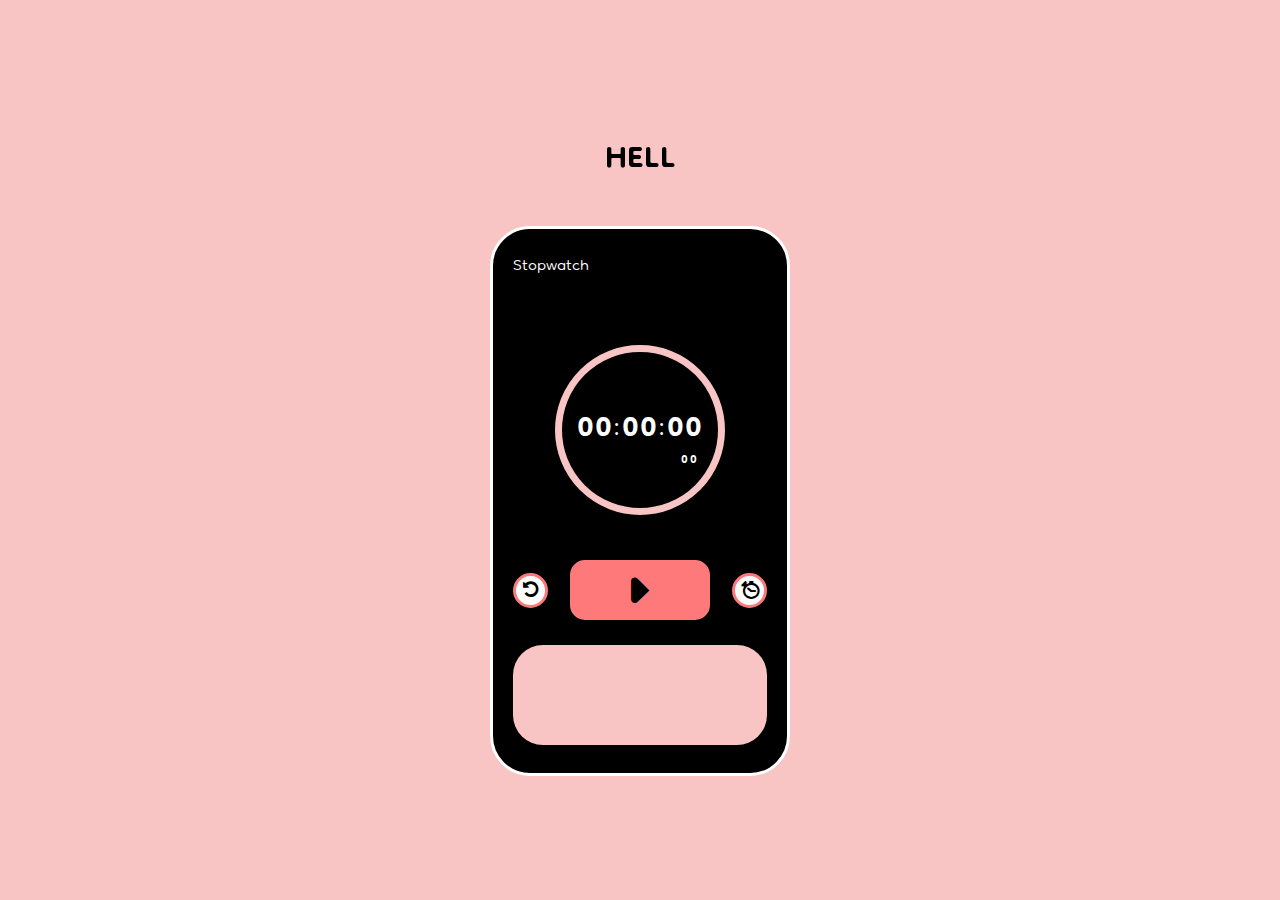
<file: index.html>
<!DOCTYPE html>
<html lang="en">
  <head>
    <meta charset="UTF-8" />
    <meta name="viewport" content="width=device-width, initial-scale=1.0" />
    <link rel="preconnect" href="https://fonts.googleapis.com" />
    <link rel="preconnect" href="https://fonts.gstatic.com" crossorigin />
    <link
      href="https://fonts.googleapis.com/css2?family=Dongle&display=swap"
      rel="stylesheet"
    />
    <link rel="stylesheet" href="src/fontello-0a8f8b3a/css/fontello.css" />
    <link rel="stylesheet" href="src/master.css" />
    <title>Stopwatch</title>
  </head>
  <body>
    <main>
      <h1>Stopwatch</h1>
      <section>
        <div class="time">
          <div>
            <h3 id="hour">00</h3>
            :
            <h3 id="minute">00</h3>
            :
            <h3 id="second">00</h3>
          </div>
          <h3 id="miliSecond">00</h3>
        </div>
        <div>
          <button id="reset">
            <span class="icon-ccw"></span>
          </button>
          <button id="play-pause">
            <span class="icon-play"></span>
            <span class="icon-pause hidden"></span>
          </button>
          <button id="lap">
            <span class="icon-stopwatch"></span>
          </button>
        </div>
        <ul id="lapList">
        </ul>
      </section>
    </main>
    <h2 id="info"></h2>

    <script src="src/master.js"></script>
  </body>
</html>
</file>
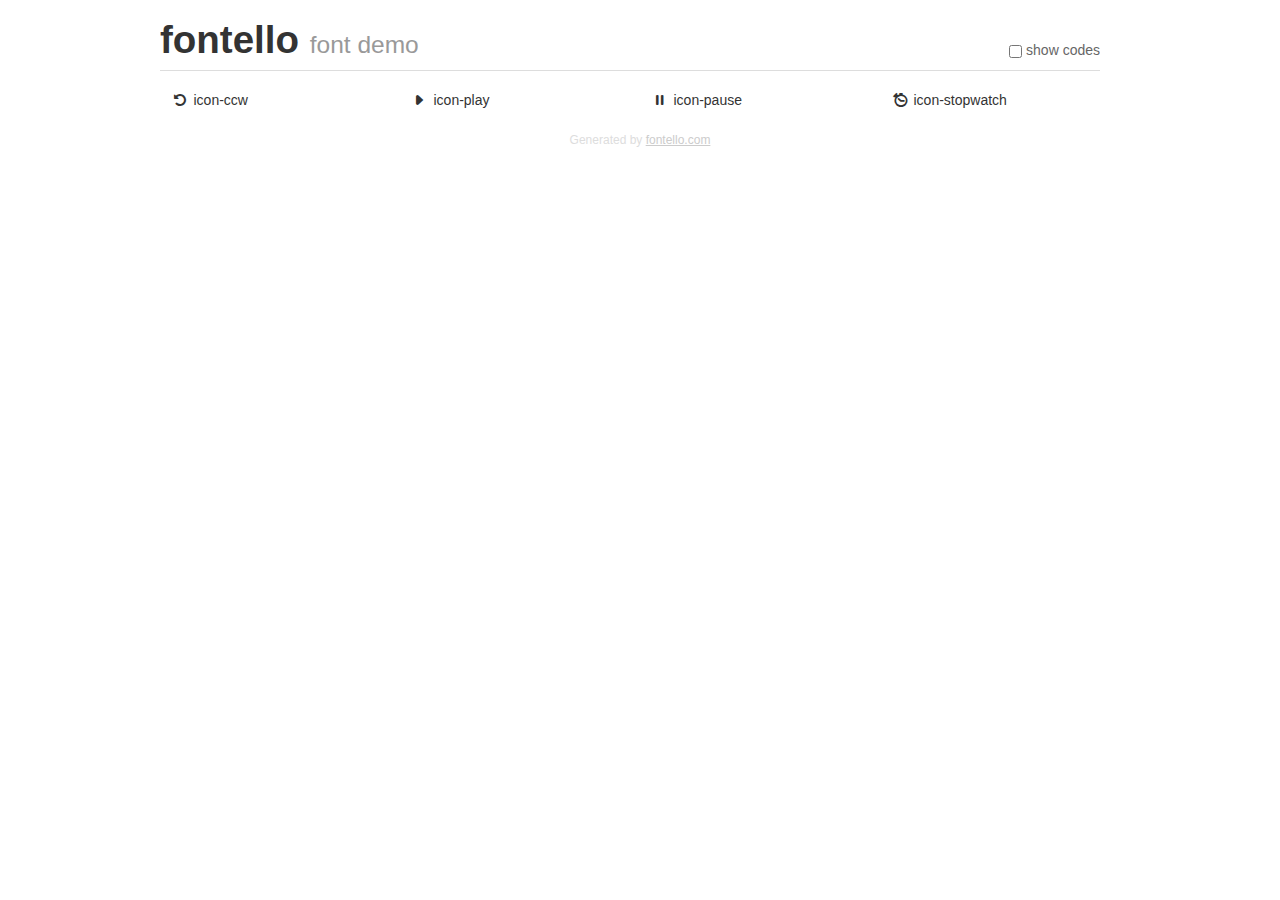
<file: src/fontello-0a8f8b3a/demo.html>
<!DOCTYPE html>
<html>
  <head>
  <!--[if lt IE 9]><script language="javascript" type="text/javascript" src="//html5shim.googlecode.com/svn/trunk/html5.js"></script><![endif]-->
  <meta charset="UTF-8">
  <style>
    html {
      font-size: 100%;
      -webkit-text-size-adjust: 100%;
      -ms-text-size-adjust: 100%;
    }
    a:focus {
      outline: thin dotted #333;
      outline: 5px auto -webkit-focus-ring-color;
      outline-offset: -2px;
    }
    a:hover,
    a:active {
      outline: 0;
    }
    input {
      margin: 0;
      font-size: 100%;
      vertical-align: middle;
      *overflow: visible;
      line-height: normal;
    }
    input::-moz-focus-inner {
      padding: 0;
      border: 0;
    }
    body {
      margin: 0;
      font-family: "Helvetica Neue", Helvetica, Arial, sans-serif;
      font-size: 14px;
      line-height: 20px;
      color: #333;
      background-color: #fff;
    }
    a {
      color: #08c;
      text-decoration: none;
    }
    a:hover {
      color: #005580;
      text-decoration: underline;
    }
    .row {
      margin-left: -20px;
      *zoom: 1;
    }
    .row:before,
    .row:after {
      display: table;
      content: "";
      line-height: 0;
    }
    .row:after {
      clear: both;
    }
    .span3 {
      float: left;
      min-height: 1px;
      margin-left: 20px;
      width: 220px;
    }
    .container {
      width: 940px;
      margin-right: auto;
      margin-left: auto;
      *zoom: 1;
    }
    .container:before,
    .container:after {
      display: table;
      content: "";
      line-height: 0;
    }
    .container:after {
      clear: both;
    }
    small {
      font-size: 85%;
    }
    h1 {
      margin: 10px 0;
      font-family: inherit;
      font-weight: bold;
      line-height: 20px;
      color: inherit;
      text-rendering: optimizelegibility;
      line-height: 40px;
      font-size: 38.5px;
    }
    h1 small {
      font-weight: normal;
      line-height: 1;
      color: #999;
      font-size: 24.5px;
    }

    body {
      margin-top: 90px;
    }
    .header {
      position: fixed;
      top: 0;
      left: 50%;
      margin-left: -480px;
      background-color: #fff;
      border-bottom: 1px solid #ddd;
      padding-top: 10px;
      z-index: 10;
    }
    .footer {
      color: #ddd;
      font-size: 12px;
      text-align: center;
      margin-top: 20px;
    }
    .footer a {
      color: #ccc;
      text-decoration: underline;
    }
    .the-icons {
      font-size: 14px;
      line-height: 24px;
    }
    .switch {
      position: absolute;
      right: 0;
      bottom: 10px;
      color: #666;
    }
    .switch input {
      margin-right: 0.3em;
    }
    .codesOn .i-name {
      display: none;
    }
    .codesOn .i-code {
      display: inline;
    }
    .i-code {
      display: none;
    }
    @font-face {
      font-family: 'fontello';
      src: url('./font/fontello.eot?35106920');
      src: url('./font/fontello.eot?35106920#iefix') format('embedded-opentype'),
           url('./font/fontello.woff?35106920') format('woff'),
           url('./font/fontello.ttf?35106920') format('truetype'),
           url('./font/fontello.svg?35106920#fontello') format('svg');
      font-weight: normal;
      font-style: normal;
    }
    .demo-icon {
      font-family: "fontello";
      font-style: normal;
      font-weight: normal;
      speak: never;
     
      display: inline-block;
      text-decoration: inherit;
      width: 1em;
      margin-right: .2em;
      text-align: center;
      /* opacity: .8; */
     
      /* For safety - reset parent styles, that can break glyph codes*/
      font-variant: normal;
      text-transform: none;
     
      /* fix buttons height, for twitter bootstrap */
      line-height: 1em;
     
      /* Animation center compensation - margins should be symmetric */
      /* remove if not needed */
      margin-left: .2em;
     
      /* You can be more comfortable with increased icons size */
      /* font-size: 120%; */
     
      /* Font smoothing. That was taken from TWBS */
      -webkit-font-smoothing: antialiased;
      -moz-osx-font-smoothing: grayscale;
     
      /* Uncomment for 3D effect */
      /* text-shadow: 1px 1px 1px rgba(127, 127, 127, 0.3); */
    }
    </style>
    <link rel="stylesheet" href="css/animation.css"><!--[if IE 7]><link rel="stylesheet" href="css/" + font.fontname + "-ie7.css"><![endif]-->
    <script>
      function toggleCodes(on) {
        var obj = document.getElementById('icons');
      
        if (on) {
          obj.className += ' codesOn';
        } else {
          obj.className = obj.className.replace(' codesOn', '');
        }
      }
    </script>
  </head>
  <body>
    <div class="container header">
      <h1>fontello <small>font demo</small></h1>
      <label class="switch">
        <input type="checkbox" onclick="toggleCodes(this.checked)">show codes
      </label>
    </div>
    <div class="container" id="icons">
      <div class="row">
        <div class="span3" title="Code: 0xe800">
          <i class="demo-icon icon-ccw">&#xe800;</i> <span class="i-name">icon-ccw</span><span class="i-code">0xe800</span>
        </div>
        <div class="span3" title="Code: 0xe801">
          <i class="demo-icon icon-play">&#xe801;</i> <span class="i-name">icon-play</span><span class="i-code">0xe801</span>
        </div>
        <div class="span3" title="Code: 0xe802">
          <i class="demo-icon icon-pause">&#xe802;</i> <span class="i-name">icon-pause</span><span class="i-code">0xe802</span>
        </div>
        <div class="span3" title="Code: 0xe803">
          <i class="demo-icon icon-stopwatch">&#xe803;</i> <span class="i-name">icon-stopwatch</span><span class="i-code">0xe803</span>
        </div>
      </div>
    </div>
    <div class="container footer">Generated by <a href="https://fontello.com">fontello.com</a></div>
  </body>
</html>
</file>
<file: src/fontello-0a8f8b3a/css/fontello.css>
@font-face {
  font-family: 'fontello';
  src: url('../font/fontello.eot?79419298');
  src: url('../font/fontello.eot?79419298#iefix') format('embedded-opentype'),
       url('../font/fontello.woff2?79419298') format('woff2'),
       url('../font/fontello.woff?79419298') format('woff'),
       url('../font/fontello.ttf?79419298') format('truetype'),
       url('../font/fontello.svg?79419298#fontello') format('svg');
  font-weight: normal;
  font-style: normal;
}
/* Chrome hack: SVG is rendered more smooth in Windozze. 100% magic, uncomment if you need it. */
/* Note, that will break hinting! In other OS-es font will be not as sharp as it could be */
/*
@media screen and (-webkit-min-device-pixel-ratio:0) {
  @font-face {
    font-family: 'fontello';
    src: url('../font/fontello.svg?79419298#fontello') format('svg');
  }
}
*/
[class^="icon-"]:before, [class*=" icon-"]:before {
  font-family: "fontello";
  font-style: normal;
  font-weight: normal;
  speak: never;

  display: inline-block;
  text-decoration: inherit;
  width: 1em;
  margin-right: .2em;
  text-align: center;
  /* opacity: .8; */

  /* For safety - reset parent styles, that can break glyph codes*/
  font-variant: normal;
  text-transform: none;

  /* fix buttons height, for twitter bootstrap */
  line-height: 1em;

  /* Animation center compensation - margins should be symmetric */
  /* remove if not needed */
  margin-left: .2em;

  /* you can be more comfortable with increased icons size */
  /* font-size: 120%; */

  /* Font smoothing. That was taken from TWBS */
  -webkit-font-smoothing: antialiased;
  -moz-osx-font-smoothing: grayscale;

  /* Uncomment for 3D effect */
  /* text-shadow: 1px 1px 1px rgba(127, 127, 127, 0.3); */
}

.icon-ccw:before { content: '\e800'; } /* '' */
.icon-play:before { content: '\e801'; } /* '' */
.icon-pause:before { content: '\e802'; } /* '' */
.icon-stopwatch:before { content: '\e803'; } /* '' */
</file>
<file: src/master.css>
:root {
  --primaryFort: "Dongle", sans-serif;
  --primaryColor: #f8c4c4;
  --secondaryColor: #fe7a7a;
}
* {
  margin: 0;
  padding: 0;
  box-sizing: border-box;
}
body {
  background-color: var(--primaryColor);
  font-family: var(--primaryFort);
  display: flex;
  flex-direction: column-reverse;
  justify-content: center;
  align-items: center;
  min-height: 100vh;
}
h2{
  margin-bottom: 30px;
  font-size: 50px;
  height: 72px;
}
main {
  border: 3px solid white;
  background-color: black;
  border-radius: 40px;
  width: 20%;
  min-width: 300px;
  height: 550px;
  display: flex;
  flex-direction: column;
  justify-content: space-between;
  > * {
    margin: 20px 0;
    padding: 0 20px;
  }
  > h1 {
    width: 100%;
    text-align: left;
    color: white;
    font-size: 25px;
    font-weight: lighter;
  }
  > section {
    width: 100%;
    display: flex;
    flex-direction: column;
    justify-content: center;
    align-items: center;
    padding: 20px 20px;
    > div {
      &:first-of-type {
        width: 170px;
        height: 170px;
        border-radius: 50%;
        border: 7px solid var(--primaryColor);
        margin-bottom: 30px;
        color: white;
        display: flex;
        flex-direction: column;
        justify-content: center;
        align-items: center;
        position: relative;
        font-weight: lighter;
        letter-spacing: 2px;
        > div {
          display: flex;
          font-size: 40px;
          align-items: center;
        }
        > h3 {
          position: absolute;
          right: 12%;
          bottom: 22%;
        }
      }
      &:last-of-type {
        width: 100%;
        height: 50px;
        display: flex;
        justify-content: space-between;
        align-items: center;
        margin: 20px 0 30px;
        > button {
          width: 35px;
          height: 35px;
          border-radius: 50%;
          border: 3px solid var(--secondaryColor);
          background-color: white;
          font-size: 18px;
          color: black;
          &:nth-of-type(2) {
            width: 140px;
            height: 60px;
            border-radius: 15px;
            background-color: var(--secondaryColor);
            font-size: 35px;
          }
        }
      }
    }
    > ul {
      background-color: var(--primaryColor);
      width: 100%;
      border-radius: 30px;
      height: 100px;
      padding: 20px 25px;
      overflow: scroll;
      -ms-overflow-style: none;
      scrollbar-width: none;
      &::-webkit-scrollbar {
        display: none;
      }
      > li {
        display: flex;
        height: 20px;
        width: 100%;
        font-size: 22px;
        justify-content: space-between;
        align-items: center;
        > span {
          display: flex;
          align-items: center;
          &:last-of-type {
            display: flex;
            align-items: center;
            > div {
              align-items: center;
              display: flex;
            }
          }
        }
      }
    }
  }
}
.hidden {
  display: none;
}
</file>
<file: src/fontello-0a8f8b3a/css/animation.css>
/*
   Animation example, for spinners
*/
.animate-spin {
  -moz-animation: spin 2s infinite linear;
  -o-animation: spin 2s infinite linear;
  -webkit-animation: spin 2s infinite linear;
  animation: spin 2s infinite linear;
  display: inline-block;
}
@-moz-keyframes spin {
  0% {
    -moz-transform: rotate(0deg);
    -o-transform: rotate(0deg);
    -webkit-transform: rotate(0deg);
    transform: rotate(0deg);
  }

  100% {
    -moz-transform: rotate(359deg);
    -o-transform: rotate(359deg);
    -webkit-transform: rotate(359deg);
    transform: rotate(359deg);
  }
}
@-webkit-keyframes spin {
  0% {
    -moz-transform: rotate(0deg);
    -o-transform: rotate(0deg);
    -webkit-transform: rotate(0deg);
    transform: rotate(0deg);
  }

  100% {
    -moz-transform: rotate(359deg);
    -o-transform: rotate(359deg);
    -webkit-transform: rotate(359deg);
    transform: rotate(359deg);
  }
}
@-o-keyframes spin {
  0% {
    -moz-transform: rotate(0deg);
    -o-transform: rotate(0deg);
    -webkit-transform: rotate(0deg);
    transform: rotate(0deg);
  }

  100% {
    -moz-transform: rotate(359deg);
    -o-transform: rotate(359deg);
    -webkit-transform: rotate(359deg);
    transform: rotate(359deg);
  }
}
@-ms-keyframes spin {
  0% {
    -moz-transform: rotate(0deg);
    -o-transform: rotate(0deg);
    -webkit-transform: rotate(0deg);
    transform: rotate(0deg);
  }

  100% {
    -moz-transform: rotate(359deg);
    -o-transform: rotate(359deg);
    -webkit-transform: rotate(359deg);
    transform: rotate(359deg);
  }
}
@keyframes spin {
  0% {
    -moz-transform: rotate(0deg);
    -o-transform: rotate(0deg);
    -webkit-transform: rotate(0deg);
    transform: rotate(0deg);
  }

  100% {
    -moz-transform: rotate(359deg);
    -o-transform: rotate(359deg);
    -webkit-transform: rotate(359deg);
    transform: rotate(359deg);
  }
}
</file>
